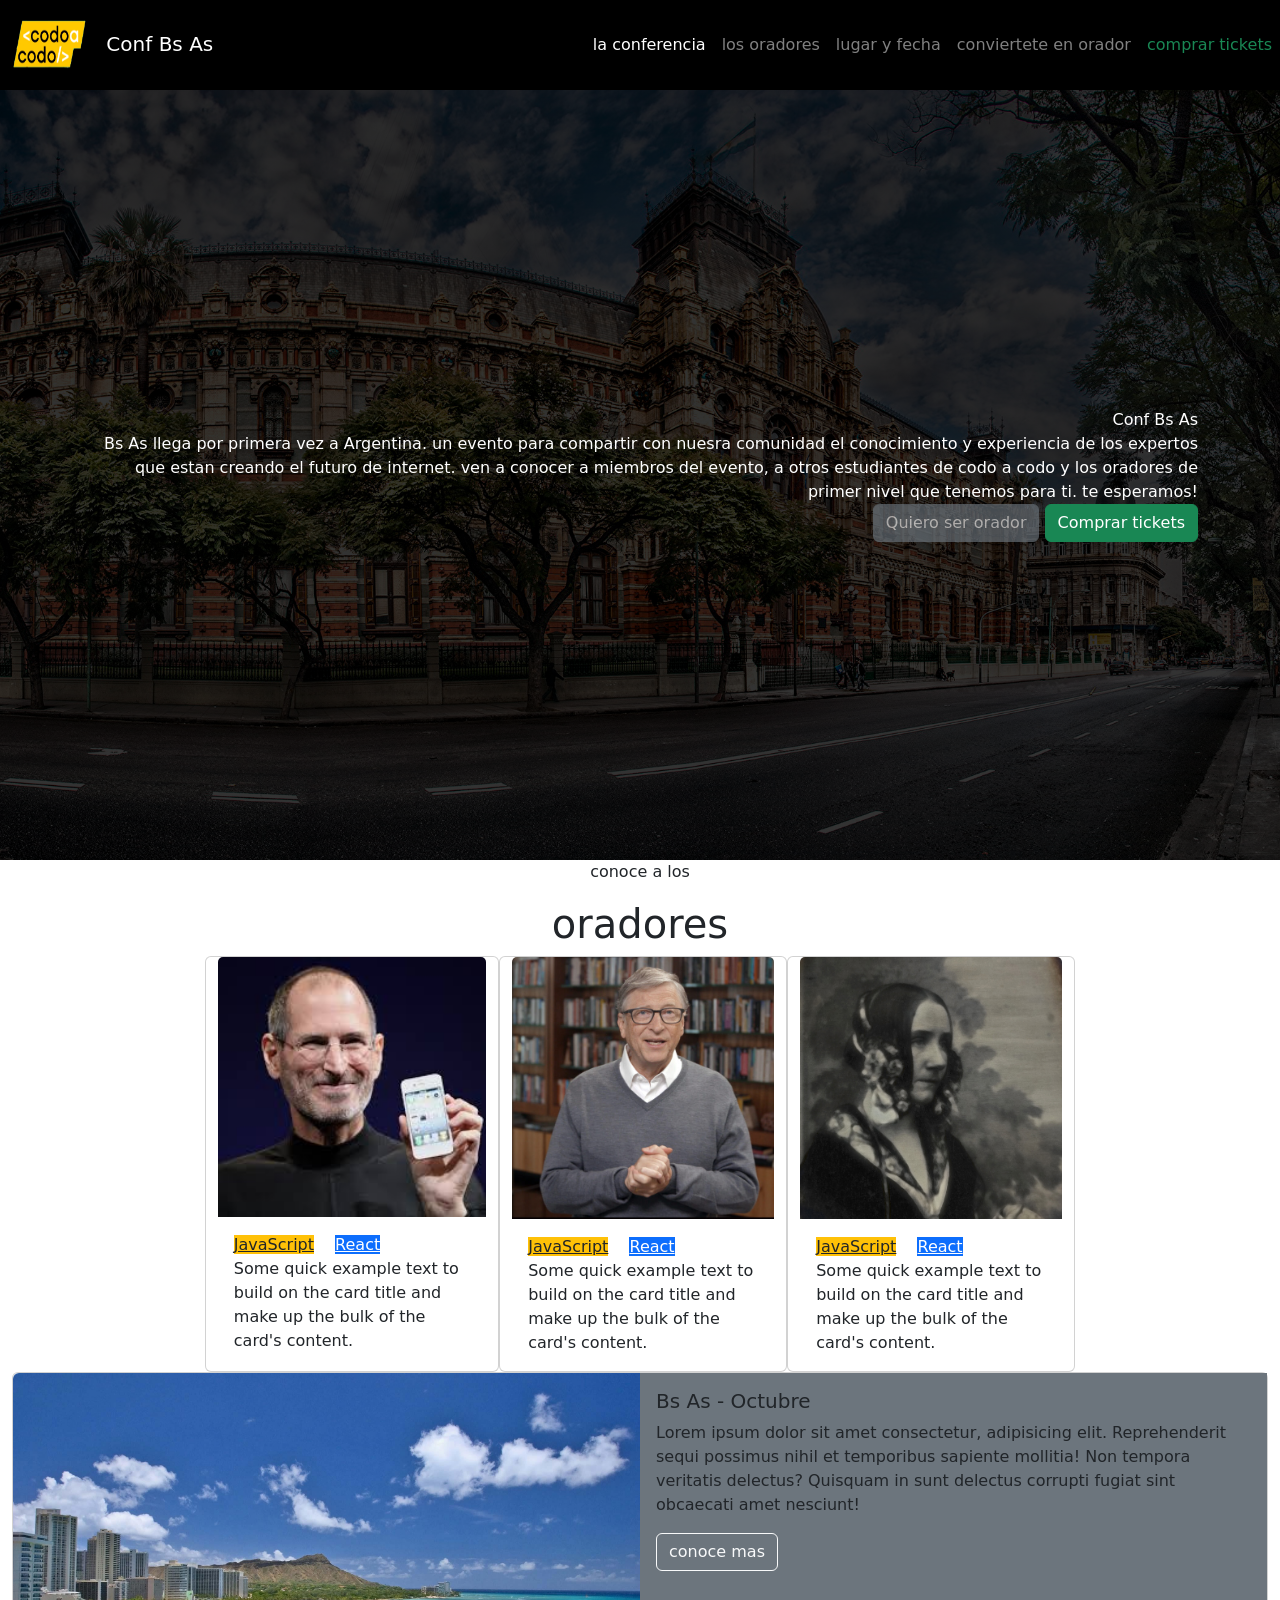
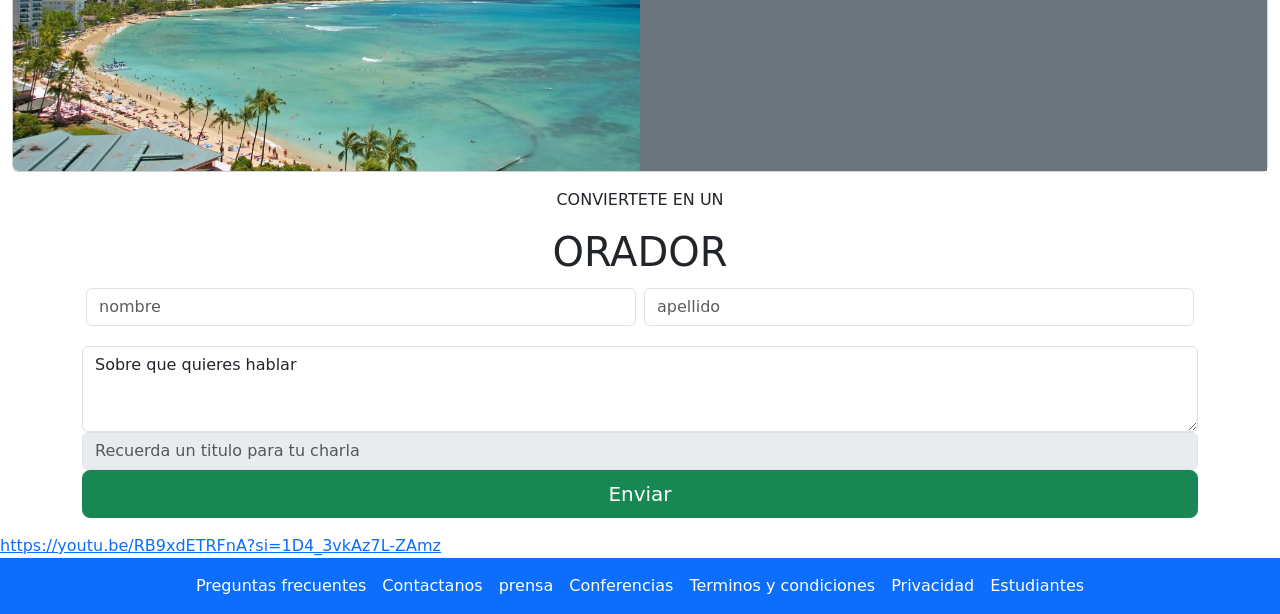
<file: index.html>
<!DOCTYPE html>
<html lang="es">
<head>
    <meta charset="UTF-8">
    <meta name="viewport" content="width=device-width, initial-scale=1.0">
    <link rel="stylesheet" href="bootstrapt.css">
    <link href="https://cdn.jsdelivr.net/npm/bootstrap@5.3.2/dist/css/bootstrap.min.css" rel="stylesheet" integrity="sha384-T3c6CoIi6uLrA9TneNEoa7RxnatzjcDSCmG1MXxSR1GAsXEV/Dwwykc2MPK8M2HN" crossorigin="anonymous">
    <title>Proj integrador JS</title>
</head>
<body>
    <header class="conteiner-fluid mt-0 p-0">
        <nav class="navbar bg-body-tertiary mt-0 p-0">
        <div class="container-fluid p-0 mb-0 text-white bg-black">
            <a class="navbar-brand text-white" href="#">
                <img class="align-middle" src="img/codoacodo.png" alt="Logo" width="100" height="80" class="d-inline-block align-text-top">
            Conf Bs As
            </a>
        <nav class="navbar navbar-expand-lg mt-0 p-0">
            <div class="container-fluid p-0 mb-0 bg-black text-white">
                <a class="navbar-brand" href="#">la conferencia</a>
            <div class="container-fluid p-0 mb-0">
                <button class="navbar-toggler" type="button" data-bs-toggle="collapse" data-bs-target="#navbarNav" aria-controls="navbarNav" aria-expanded="false" aria-label="Toggle navigation">
                <span class="navbar-toggler-icon"></span>
                </button>
                <div class="collapse navbar-collapse" id="navbarNav">
                <ul class="navbar-nav">
                    <li class="nav-item">
                        <a class="nav-link active text-white" aria-current="page" href="#">la conferencia</a>
                    </li>
                    <li class="nav-item">
                        <a class="nav-link active text-white-50" aria-current="page" href="#">los oradores</a>
                    </li>
                    <li class="nav-item">
                        <a class="nav-link text-white-50" href="#">lugar y fecha</a>
                    </li>
                    <li class="nav-item">
                        <a class="nav-link text-white-50" href="#">conviertete en orador</a>
                    </li>
                    <li class="nav-item">
                        <a class="nav-link text-success" href="./pages/tickets.html">comprar tickets</a>
                    </li>
                </ul>
                </div>
            </div>
            </div>
        </nav>
        </div>
        </nav>
</header>
<main>
<section class="container-fluid banner text-white d-flex align-items-center">
    <div class="container justify-content-center">
            <div class="col-12 text-sm-end">
                Conf Bs As
            </div>
            <div class="col-12 text-sm-end">
                Bs As llega por primera vez a Argentina. un evento para compartir con nuesra comunidad el conocimiento y experiencia de los expertos que estan creando el futuro de internet. ven a conocer a miembros del evento, a otros estudiantes de codo a codo y los oradores de primer nivel que tenemos para ti. te esperamos!
            </div>
            <div class="col-12 text-sm-end">
                <a href="#"><button type="button" class="btn btn-secondary" disabled>Quiero ser orador</button></a>
                <a href="./pages/tickets.html"><button type="button" class="btn btn-success">Comprar tickets</button></a>
            </div>
    </div>
</section>
<section>
    <div class="container text-center">
        <p>conoce a los</p>
        <h1>oradores</h1>
    </div>
    <div class="row d-flex justify-content-center">
        <div class="card" style="width: 18.4rem;">
            <img src="img/steve.jpg" class="card-img-top" alt="...">
                <div class="card-body">
                    <a href="#" class="card-link bg-warning text-dark card_link">JavaScript</a>
                    <a href="#" class="card-link bg-primary text-white card_link">React</a>
                    <p class="card-text">Some quick example text to build on the card title and make up the bulk of the card's content.</p>
                </div>
        </div>
        <div class="card" style="width: 18rem;">
            <img src="img/bill.jpg" class="card-img-top col-lg-12" alt="...">
                <div class="card-body">
                    <a href="#" class="card-link bg-warning text-dark card_link">JavaScript</a>
                    <a href="#" class="card-link bg-primary text-white card_link">React</a>
                    <p class="card-text">Some quick example text to build on the card title and make up the bulk of the card's content.</p>
                </div>
        </div>
        <div class="card col-lg-12" style="width: 18rem;">
            <img src="img/ada.jpeg" class="card-img-top col-lg-12" alt="...">
                <div class="card-body">
                    <a href="#" class="card-link bg-warning text-dark card_link">JavaScript</a>
                    <a href="#" class="card-link bg-primary text-white card_link">React</a>
                    <p class="card-text">Some quick example text to build on the card title and make up the bulk of the card's content.</p>
                </div>
        </div>
    </div>  
</section>
<section class="container-fluid">
    <div class="card mb-3">
        <div class="row  g-0">
            <div class="col-lg-6">
                <img src="img/honolulu.jpg" class="img-fluid rounded-start" alt="...">
            </div>
            <div class="col-lg-6 bg-secondary">
                <div class="card-body bg-secondary">
                    <h5 class="card-title">Bs As - Octubre</h5>
                    <p class="card-text">Lorem ipsum dolor sit amet consectetur, adipisicing elit. Reprehenderit sequi possimus nihil et temporibus sapiente mollitia! Non tempora veritatis delectus? Quisquam in sunt delectus corrupti fugiat sint obcaecati amet nesciunt!</p>
                    <a href="#"><button type="button" class="btn btn-outline-light">conoce mas</button></a>
                </div>
            </div>
        </div>
    </div>
</section>
<div class="container-fluid text-center mt-3">
    <p>CONVIERTETE EN UN</p>
    <h1>ORADOR</h1>
</div>
<div class="container-lg">
    <div class="mb-3 text-center d-flex">
        <input type="name" class="form-control m-1" id="exampleFormControlInput1" placeholder="nombre">
        <input type="name" class="form-control m-1" id="exampleFormControlInput1" placeholder="apellido">
    </div>
    <div class="mb-3">
        <textarea class="form-control" id="exampleFormControlTextarea1" rows="3">Sobre que quieres hablar</textarea>
        <input class="form-control" type="text" placeholder="Recuerda un titulo para tu charla" aria-label="Disabled input example" disabled>
        <button type="button" class="btn btn-success btn-lg container-fluid">Enviar</button>
    </div>
</div>
<div>
    
    <a href="https://youtu.be/RB9xdETRFnA?si=1D4_3vkAz7L-ZAmz">https://youtu.be/RB9xdETRFnA?si=1D4_3vkAz7L-ZAmz</a>
</div>
</main>
<footer class="bg-primary">
    <nav class="navbar navbar-expand-lg">
        <div class="container-fluid">
        <div class="collapse navbar-collapse" id="navbarNav">
            <ul class="navbar-nav m-auto ">
                <li class="nav-item">
                    <a class="nav-link active text-white" aria-current="page" href="#">Preguntas frecuentes</a>
                </li>
                <li class="nav-item">
                    <a class="nav-link active text-white" aria-current="page" href="#">Contactanos</a>
                </li>
                <li class="nav-item">
                    <a class="nav-link active text-white" aria-current="page" href="#">prensa</a>
                </li>
                <li class="nav-item">
                    <a class="nav-link active text-white" aria-current="page" href="#">Conferencias</a>
                </li>
                <li class="nav-item">
                    <a class="nav-link active text-white" aria-current="page" href="#">Terminos y condiciones</a>
                </li>
                <li class="nav-item">
                    <a class="nav-link active text-white" aria-current="page" href="#">Privacidad</a>
                </li>
                <li class="nav-item">
                    <a class="nav-link active text-white" aria-current="page" href="#">Estudiantes</a>
                </li>
            </ul>
        </div>
        </div>
    </nav>
</footer>


    <!-- bootstrapt-->
    <script src="https://cdn.jsdelivr.net/npm/bootstrap@5.3.2/dist/js/bootstrap.bundle.min.js" integrity="sha384-C6RzsynM9kWDrMNeT87bh95OGNyZPhcTNXj1NW7RuBCsyN/o0jlpcV8Qyq46cDfL" crossorigin="anonymous"></script>
</body>
</html>
</file>
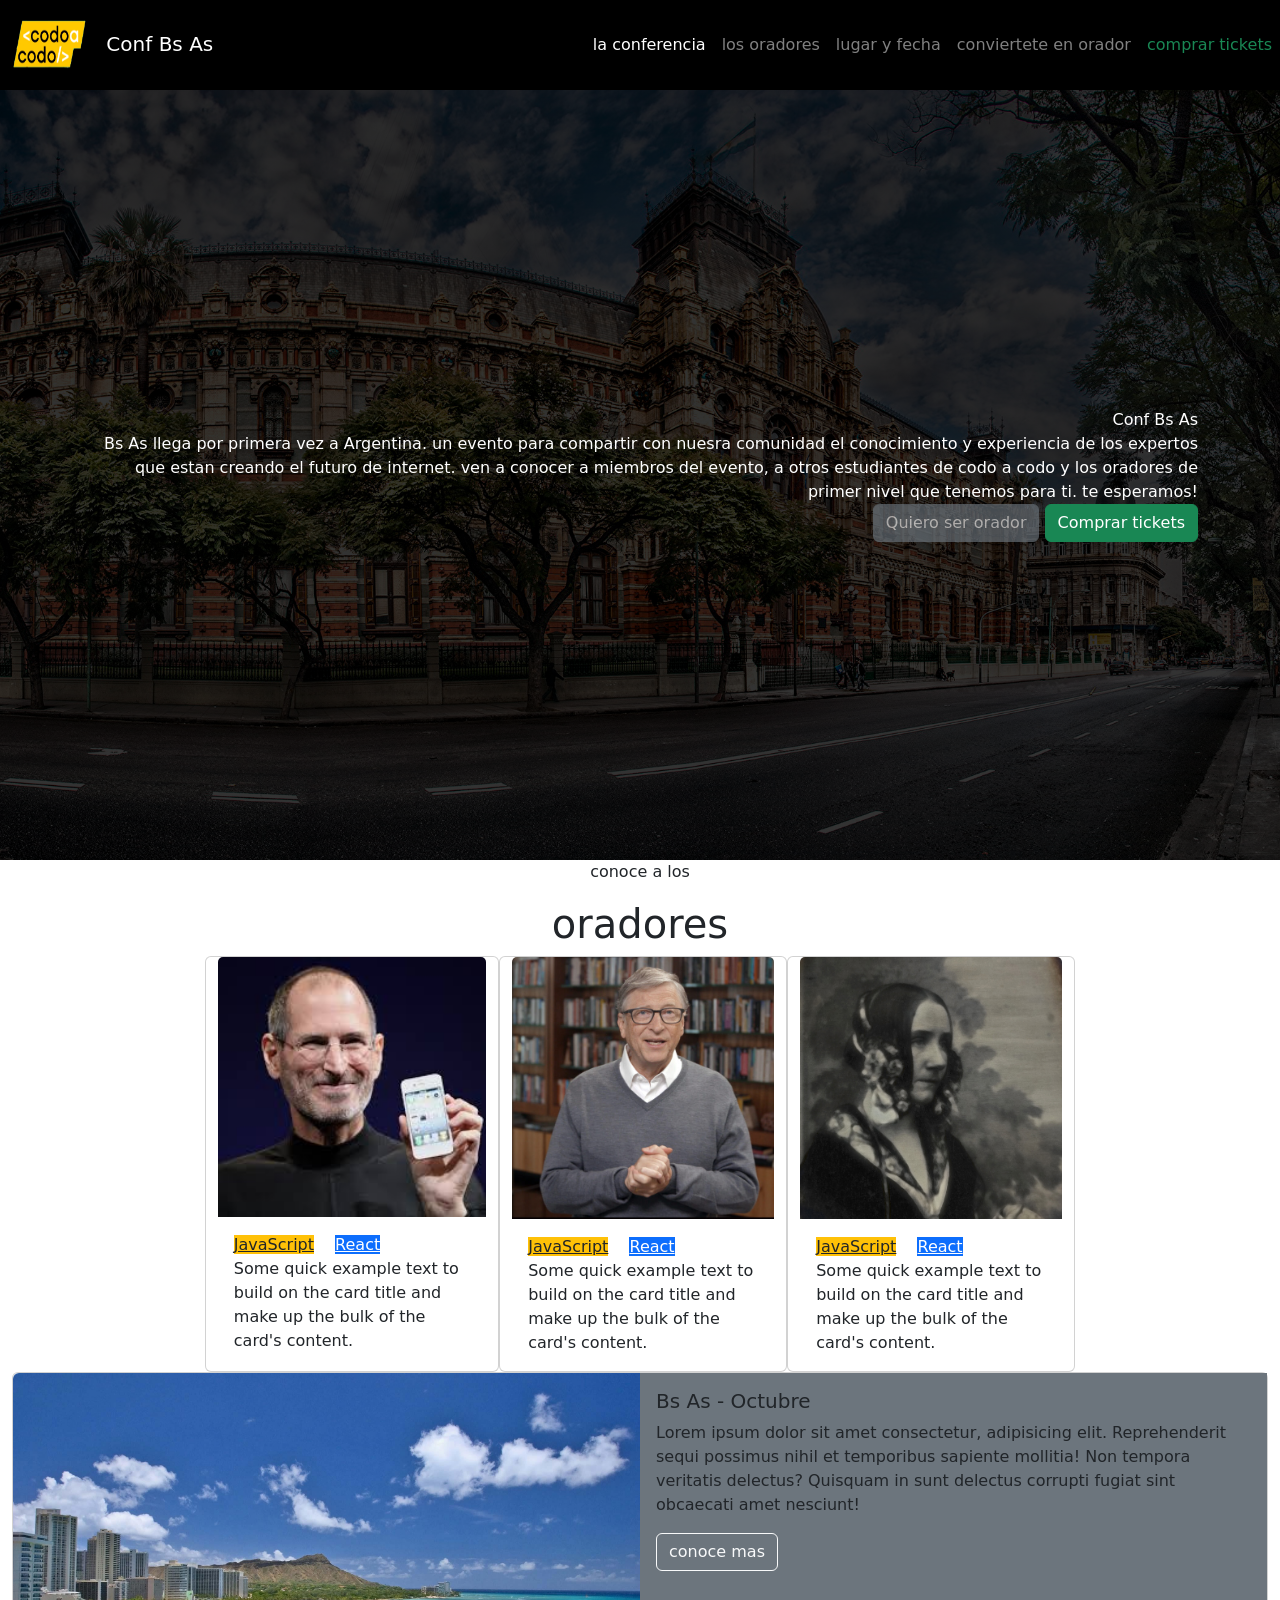
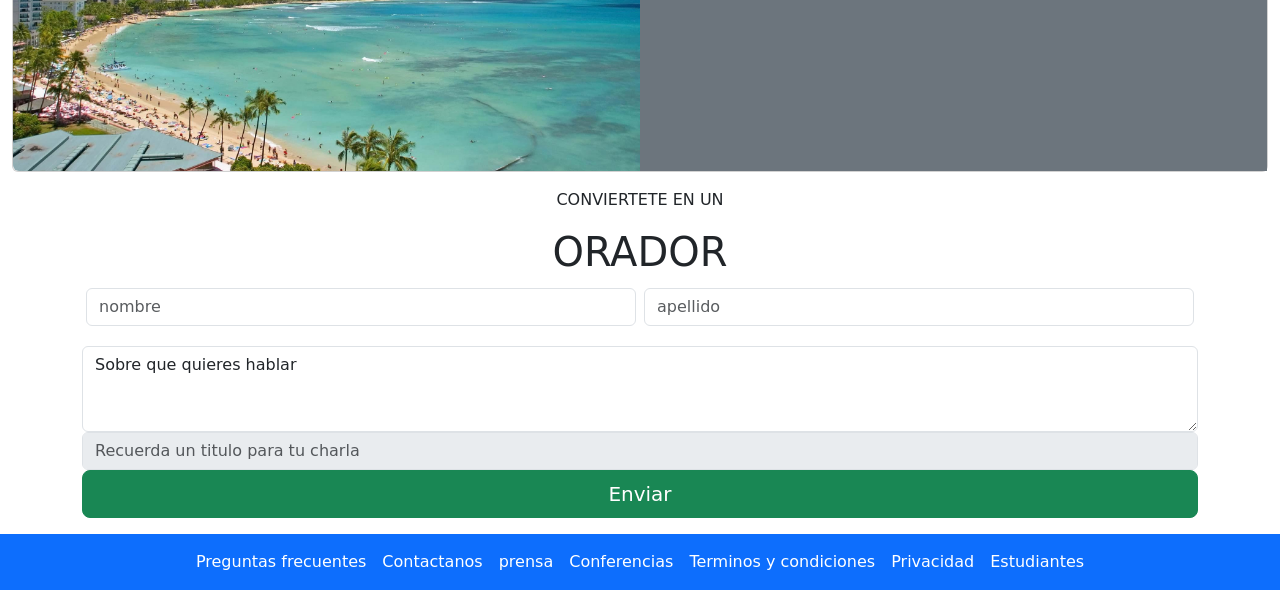
<file: bootstrapt.html>
<!DOCTYPE html>
<html lang="es">
<head>
    <meta charset="UTF-8">
    <meta name="viewport" content="width=device-width, initial-scale=1.0">
    <link rel="stylesheet" href="bootstrapt.css">
    <link href="https://cdn.jsdelivr.net/npm/bootstrap@5.3.2/dist/css/bootstrap.min.css" rel="stylesheet" integrity="sha384-T3c6CoIi6uLrA9TneNEoa7RxnatzjcDSCmG1MXxSR1GAsXEV/Dwwykc2MPK8M2HN" crossorigin="anonymous">
    <title>Proj integrador JS</title>
</head>
<body>
    <header class="conteiner-fluid mt-0 p-0">
        <nav class="navbar bg-body-tertiary mt-0 p-0">
        <div class="container-fluid p-0 mb-0 text-white bg-black">
            <a class="navbar-brand text-white" href="#">
                <img class="align-middle" src="img/codoacodo.png" alt="Logo" width="100" height="80" class="d-inline-block align-text-top">
            Conf Bs As
            </a>
        <nav class="navbar navbar-expand-lg mt-0 p-0">
            <div class="container-fluid p-0 mb-0 bg-black text-white">
                <a class="navbar-brand" href="#">la conferencia</a>
            <div class="container-fluid p-0 mb-0">
                <button class="navbar-toggler" type="button" data-bs-toggle="collapse" data-bs-target="#navbarNav" aria-controls="navbarNav" aria-expanded="false" aria-label="Toggle navigation">
                <span class="navbar-toggler-icon"></span>
                </button>
                <div class="collapse navbar-collapse" id="navbarNav">
                <ul class="navbar-nav">
                    <li class="nav-item">
                        <a class="nav-link active text-white" aria-current="page" href="#">la conferencia</a>
                    </li>
                    <li class="nav-item">
                        <a class="nav-link active text-white-50" aria-current="page" href="#">los oradores</a>
                    </li>
                    <li class="nav-item">
                        <a class="nav-link text-white-50" href="#">lugar y fecha</a>
                    </li>
                    <li class="nav-item">
                        <a class="nav-link text-white-50" href="#">conviertete en orador</a>
                    </li>
                    <li class="nav-item">
                        <a class="nav-link text-success" href="./pages/tickets.html">comprar tickets</a>
                    </li>
                </ul>
                </div>
            </div>
            </div>
        </nav>
        </div>
        </nav>
</header>
<main>
<section class="container-fluid banner text-white d-flex align-items-center">
    <div class="container justify-content-center">
            <div class="col-12 text-sm-end">
                Conf Bs As
            </div>
            <div class="col-12 text-sm-end">
                Bs As llega por primera vez a Argentina. un evento para compartir con nuesra comunidad el conocimiento y experiencia de los expertos que estan creando el futuro de internet. ven a conocer a miembros del evento, a otros estudiantes de codo a codo y los oradores de primer nivel que tenemos para ti. te esperamos!
            </div>
            <div class="col-12 text-sm-end">
                <a href="#"><button type="button" class="btn btn-secondary" disabled>Quiero ser orador</button></a>
                <a href="#"><button type="button" class="btn btn-success">Comprar tickets</button></a>
            </div>
    </div>
</section>
<section>
    <div class="container text-center">
        <p>conoce a los</p>
        <h1>oradores</h1>
    </div>
    <div class="row d-flex justify-content-center">
        <div class="card" style="width: 18.4rem;">
            <img src="img/steve.jpg" class="card-img-top" alt="...">
                <div class="card-body">
                    <a href="#" class="card-link bg-warning text-dark card_link">JavaScript</a>
                    <a href="#" class="card-link bg-primary text-white card_link">React</a>
                    <p class="card-text">Some quick example text to build on the card title and make up the bulk of the card's content.</p>
                </div>
        </div>
        <div class="card" style="width: 18rem;">
            <img src="img/bill.jpg" class="card-img-top col-lg-12" alt="...">
                <div class="card-body">
                    <a href="#" class="card-link bg-warning text-dark card_link">JavaScript</a>
                    <a href="#" class="card-link bg-primary text-white card_link">React</a>
                    <p class="card-text">Some quick example text to build on the card title and make up the bulk of the card's content.</p>
                </div>
        </div>
        <div class="card col-lg-12" style="width: 18rem;">
            <img src="img/ada.jpeg" class="card-img-top col-lg-12" alt="...">
                <div class="card-body">
                    <a href="#" class="card-link bg-warning text-dark card_link">JavaScript</a>
                    <a href="#" class="card-link bg-primary text-white card_link">React</a>
                    <p class="card-text">Some quick example text to build on the card title and make up the bulk of the card's content.</p>
                </div>
        </div>
    </div>  
</section>
<section class="container-fluid">
    <div class="card mb-3">
        <div class="row  g-0">
            <div class="col-lg-6">
                <img src="img/honolulu.jpg" class="img-fluid rounded-start" alt="...">
            </div>
            <div class="col-lg-6 bg-secondary">
                <div class="card-body bg-secondary">
                    <h5 class="card-title">Bs As - Octubre</h5>
                    <p class="card-text">Lorem ipsum dolor sit amet consectetur, adipisicing elit. Reprehenderit sequi possimus nihil et temporibus sapiente mollitia! Non tempora veritatis delectus? Quisquam in sunt delectus corrupti fugiat sint obcaecati amet nesciunt!</p>
                    <a href="#"><button type="button" class="btn btn-outline-light">conoce mas</button></a>
                </div>
            </div>
        </div>
    </div>
</section>
<div class="container-fluid text-center mt-3">
    <p>CONVIERTETE EN UN</p>
    <h1>ORADOR</h1>
</div>
<div class="container-lg">
    <div class="mb-3 text-center d-flex">
        <input type="name" class="form-control m-1" id="exampleFormControlInput1" placeholder="nombre">
        <input type="name" class="form-control m-1" id="exampleFormControlInput1" placeholder="apellido">
    </div>
    <div class="mb-3">
        <textarea class="form-control" id="exampleFormControlTextarea1" rows="3">Sobre que quieres hablar</textarea>
        <input class="form-control" type="text" placeholder="Recuerda un titulo para tu charla" aria-label="Disabled input example" disabled>
        <button type="button" class="btn btn-success btn-lg container-fluid">Enviar</button>
    </div>
</div>
</main>
<footer class="bg-primary">
    <nav class="navbar navbar-expand-lg">
        <div class="container-fluid">
        <div class="collapse navbar-collapse" id="navbarNav">
            <ul class="navbar-nav m-auto ">
                <li class="nav-item">
                    <a class="nav-link active text-white" aria-current="page" href="#">Preguntas frecuentes</a>
                </li>
                <li class="nav-item">
                    <a class="nav-link active text-white" aria-current="page" href="#">Contactanos</a>
                </li>
                <li class="nav-item">
                    <a class="nav-link active text-white" aria-current="page" href="#">prensa</a>
                </li>
                <li class="nav-item">
                    <a class="nav-link active text-white" aria-current="page" href="#">Conferencias</a>
                </li>
                <li class="nav-item">
                    <a class="nav-link active text-white" aria-current="page" href="#">Terminos y condiciones</a>
                </li>
                <li class="nav-item">
                    <a class="nav-link active text-white" aria-current="page" href="#">Privacidad</a>
                </li>
                <li class="nav-item">
                    <a class="nav-link active text-white" aria-current="page" href="#">Estudiantes</a>
                </li>
            </ul>
        </div>
        </div>
    </nav>
</footer>


    <!-- bootstrapt-->
    <script src="https://cdn.jsdelivr.net/npm/bootstrap@5.3.2/dist/js/bootstrap.bundle.min.js" integrity="sha384-C6RzsynM9kWDrMNeT87bh95OGNyZPhcTNXj1NW7RuBCsyN/o0jlpcV8Qyq46cDfL" crossorigin="anonymous"></script>
</body>
</html>
</file>
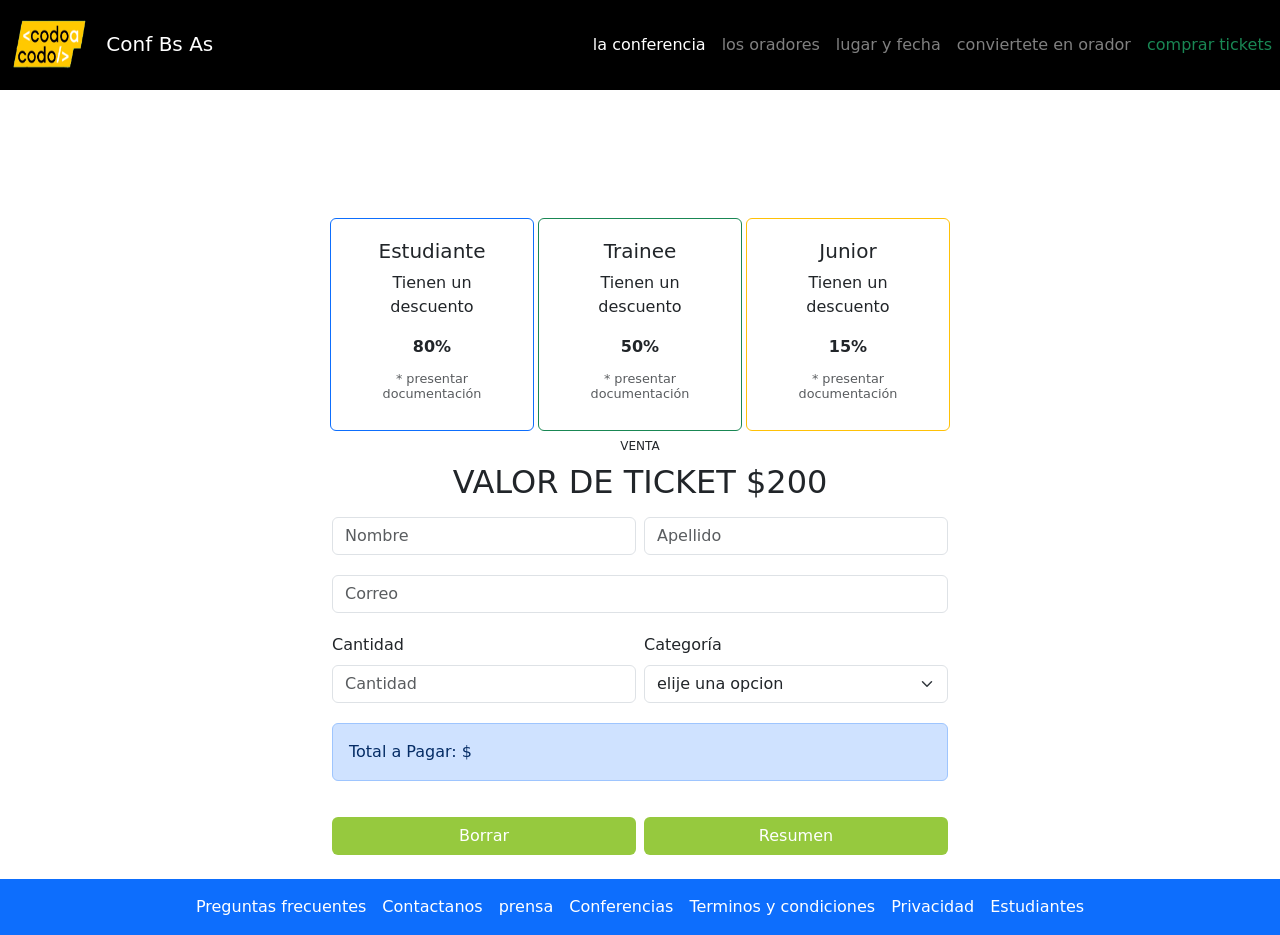
<file: pages/tickets.html>
<!DOCTYPE html>
<html lang="en">
<head>
    <meta charset="UTF-8">
    <meta name="viewport" content="width=device-width, initial-scale=1.0">
    <link href="https://cdn.jsdelivr.net/npm/bootstrap@5.3.2/dist/css/bootstrap.min.css" rel="stylesheet" integrity="sha384-T3c6CoIi6uLrA9TneNEoa7RxnatzjcDSCmG1MXxSR1GAsXEV/Dwwykc2MPK8M2HN" crossorigin="anonymous">
    <title>Proj integrador JS</title>
</head>
<body>
    <header class="conteiner-fluid mt-0 p-0">
        <nav class="navbar bg-body-tertiary mt-0 p-0">
        <div class="container-fluid p-0 mb-0 text-white bg-black">
            <a class="navbar-brand text-white" href="#">
                <img class="align-middle" src="../img/codoacodo.png" alt="Logo" width="100" height="80" class="d-inline-block align-text-top">
            Conf Bs As
            </a>
        <nav class="navbar navbar-expand-lg mt-0 p-0">
            <div class="container-fluid p-0 mb-0 bg-black text-white">
                <a class="navbar-brand" href="../index.html">la conferencia</a>
            <div class="container-fluid p-0 mb-0">
                <button class="navbar-toggler" type="button" data-bs-toggle="collapse" data-bs-target="#navbarNav" aria-controls="navbarNav" aria-expanded="false" aria-label="Toggle navigation">
                <span class="navbar-toggler-icon"></span>
                </button>
                <div class="collapse navbar-collapse" id="navbarNav">
                <ul class="navbar-nav">
                    <li class="nav-item">
                        <a class="nav-link active text-white" aria-current="page" href="../index.html">la conferencia</a>
                    </li>
                    <li class="nav-item">
                        <a class="nav-link active text-white-50" aria-current="page" href="../index.html">los oradores</a>
                    </li>
                    <li class="nav-item">
                        <a class="nav-link text-white-50" href="../index.html">lugar y fecha</a>
                    </li>
                    <li class="nav-item">
                        <a class="nav-link text-white-50" href="../index.html">conviertete en orador</a>
                    </li>
                    <li class="nav-item">
                        <a class="nav-link text-success" href="./pages/tickets.html">comprar tickets</a>
                    </li>
                </ul>
                </div>
            </div>
            </div>
        </nav>
        </div>
        </nav>
</header>
    <main>
        <!-- Cards -->
        <div class="container" style="padding-top: 8rem;">

            <div class="row justify-content-md-center g-1">
                <div class="col-3" style="width: 13rem;">
                    <div class="card border border-primary p-1">
                        <div class="card-body text-center">
                            <h5 class="card-title">Estudiante</h5>
                            <p class="card-text">Tienen un descuento</p>
                            <p class="card-text fw-bold">80%</p>
                            <h6 class="card-subtitle mb-2 text-muted" style="font-size: 0.8rem;">* presentar
                                documentación</h6>
                        </div>
                    </div>
                </div>
                <div class="col-3" style="width: 13rem;">
                    <div class="card border border-success p-1">
                        <div class="card-body text-center">
                            <h5 class="card-title">Trainee</h5>
                            <p class="card-text">Tienen un descuento</p>
                            <p class="card-text fw-bold">50%</p>
                            <h6 class="card-subtitle mb-2 text-muted" style="font-size: 0.8rem;">* presentar
                                documentación</h6>
                        </div>
                    </div>
                </div>
                <div class="col-3" style="width: 13rem;">
                    <div class="card border border-warning p-1">
                        <div class="card-body text-center">
                            <h5 class="card-title">Junior</h5>
                            <p class="card-text">Tienen un descuento</p>
                            <p class="card-text fw-bold">15%</p>
                            <h6 class="card-subtitle mb-2 text-muted" style="font-size: 0.8rem;">* presentar
                                documentación</h6>
                        </div>
                    </div>
                </div>
            </div>
        </div>

        <!-- Form -->
        <div class="container w-50 pt-2">
            <!-- Texto superior del formulario -->
            <div class="text-center">
                <p class="m-0"><sup>VENTA</sup>
                <h2>VALOR DE TICKET $200</h2>
                </p>
            </div>
            <!-- Formulario -->
            <form class="row g-1 gx-2 formulario" id="formulario">
                <div class="col-md-6 mb-3">
                    <input type="text" class="form-control" placeholder="Nombre">
                </div>
                <div class="col-md-6 mb-3">
                    <input type="text" class="form-control" placeholder="Apellido">
                </div>
                <div class="mb-3">
                    <input type="email" class="form-control" id="exampleFormControlInput1" placeholder="Correo">
                </div>
                <div class="col-md-6 mb-3">
                    <label for="cantidad" class="form-label">Cantidad</label>
                    <input type="text" class="form-control" id="cantidad" placeholder="Cantidad">
                </div>
                <div class="col-md-6 mb-3">
                    <label for="cantidad" class="form-label">Categoría</label>
                    <select id="categoria" class="form-select">
                        <option value="">elije una opcion</option>
                        <option value="estudiante">Estudiante</option>
                        <option value="trainee">Trainee</option>
                        <option value="junior">Junior</option>
                    </select>
                </div>
                <div class="mb-3">
                    <p class="alert alert-primary" id="totalAPagar">Total a Pagar: $</p>
                </div>

                <div class="d-grid gap-2 col-6 mx-auto">
                    <button class="btn text-white fs-6 btnBorrar" style="background-color: #96c93e;"
                        type=" button" id="borrar">Borrar</button>
                </div>
                <div class="d-grid gap-2 col-6 mx-auto">
                    <button class="btn text-white fs-6 btnResumen" style="background-color: #96c93e;"
                        type=" button" id="resumen">Resumen</button>
                </div>
            </form>
        </div>
    </main>
    <br>
    <footer class="bg-primary">
        <nav class="navbar navbar-expand-lg">
            <div class="container-fluid">
            <div class="collapse navbar-collapse" id="navbarNav">
                <ul class="navbar-nav m-auto ">
                    <li class="nav-item">
                        <a class="nav-link active text-white" aria-current="page" href="#">Preguntas frecuentes</a>
                    </li>
                    <li class="nav-item">
                        <a class="nav-link active text-white" aria-current="page" href="#">Contactanos</a>
                    </li>
                    <li class="nav-item">
                        <a class="nav-link active text-white" aria-current="page" href="#">prensa</a>
                    </li>
                    <li class="nav-item">
                        <a class="nav-link active text-white" aria-current="page" href="#">Conferencias</a>
                    </li>
                    <li class="nav-item">
                        <a class="nav-link active text-white" aria-current="page" href="#">Terminos y condiciones</a>
                    </li>
                    <li class="nav-item">
                        <a class="nav-link active text-white" aria-current="page" href="#">Privacidad</a>
                    </li>
                    <li class="nav-item">
                        <a class="nav-link active text-white" aria-current="page" href="#">Estudiantes</a>
                    </li>
                </ul>
            </div>
            </div>
        </nav>
    </footer>
    <script src="./src/tickets.js">compradetickets</script>
</body>
</html>
</file>
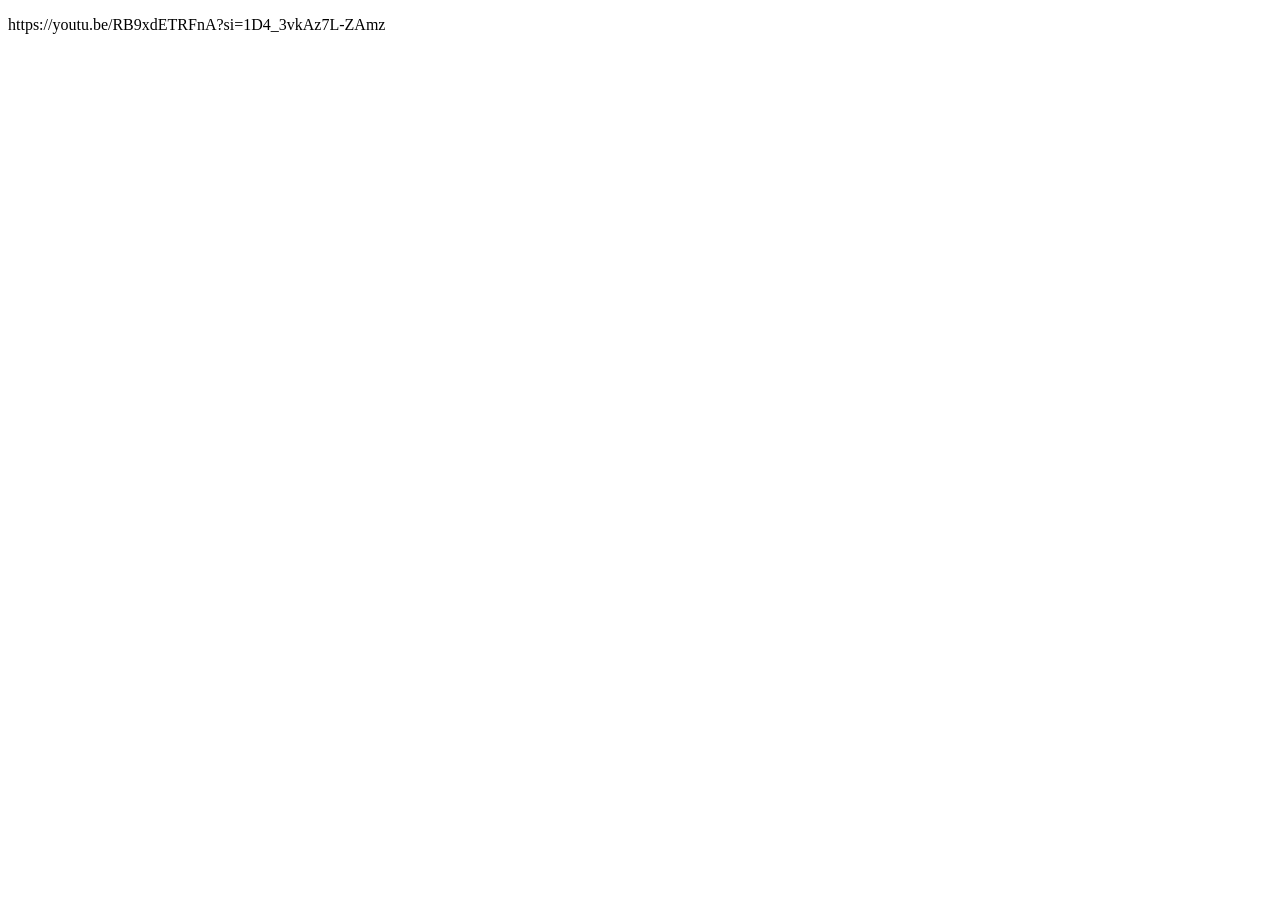
<file: pages/video.html>
<!DOCTYPE html>
<html lang="en">
<head>
    <meta charset="UTF-8">
    <meta name="viewport" content="width=device-width, initial-scale=1.0">
    <title>video proj integrador</title>
</head>
<body>
    <div>
      <p>https://youtu.be/RB9xdETRFnA?si=1D4_3vkAz7L-ZAmz</p>
    </div>
</body>
</html>
</file>
<file: bootstrapt.css>
*{
    margin: 0;
    padding: 0;
}
.banner{
    margin-top: 0;
    background-image: linear-gradient(rgba(0, 0, 0,0.8), rgba(0, 0, 0,0.8)), url(img/ba1.jpg);
    background-position: center;
    background-size: cover;
    height: 770px;
}
@media screen and (max-width:900) {
    .contenedor{
        display: flex;
    }
    
}
</file>
